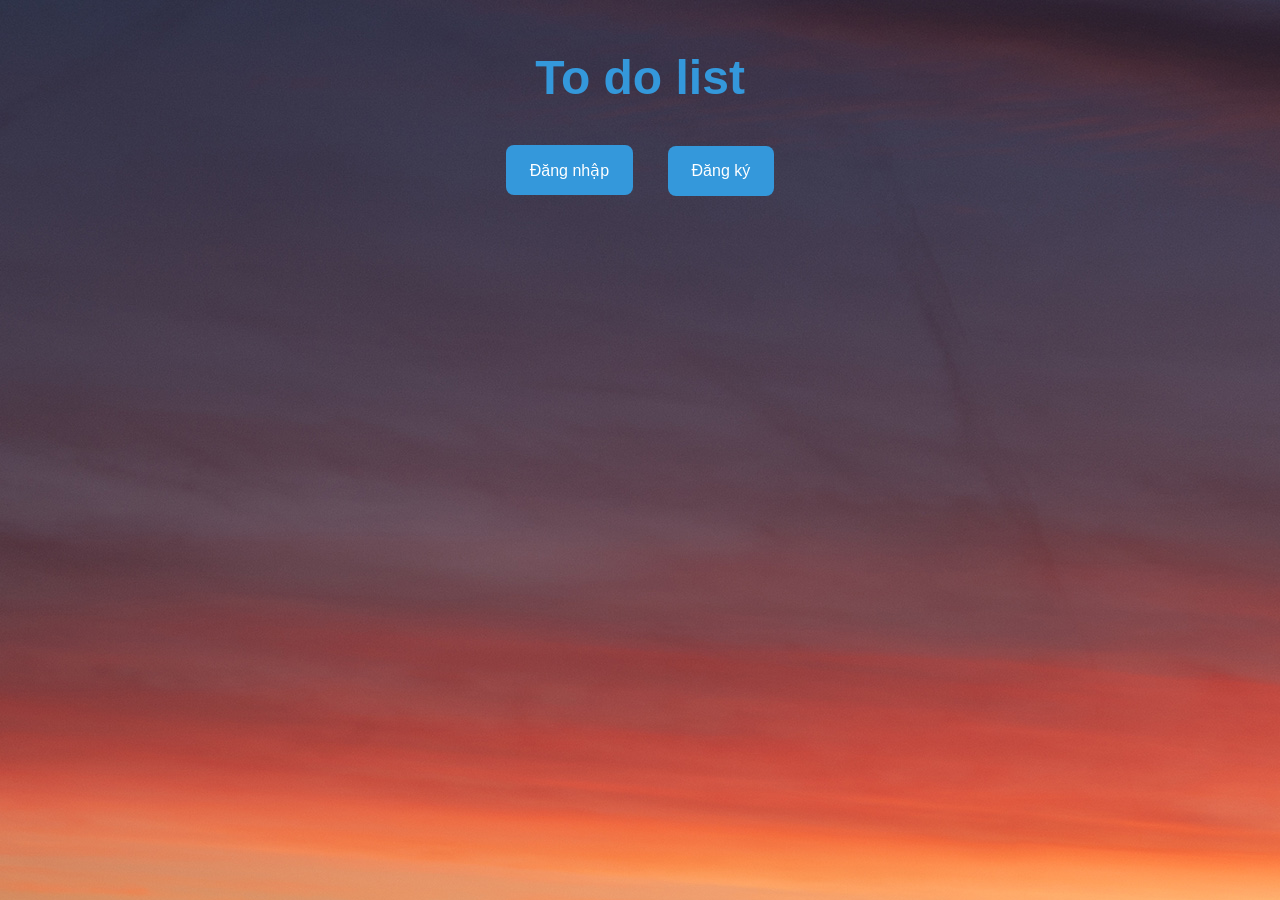
<file: index.html>
<!DOCTYPE html>
<html lang="vi">
  <head>
    <meta charset="UTF-8" />
    <meta name="viewport" content="width=device-width, initial-scale=1.0" />
    <link rel="stylesheet" href="style.css" />
    <title>Trang chủ</title>
  </head>
  <body>
    <h1>To do list</h1>
    <a href="/To-do-list/Dang_nhap/index.html">Đăng nhập</a>
    <a href="/To-do-list/Dang_ky/index.html">Đăng ký</a>
  </body>
</html>
</file>
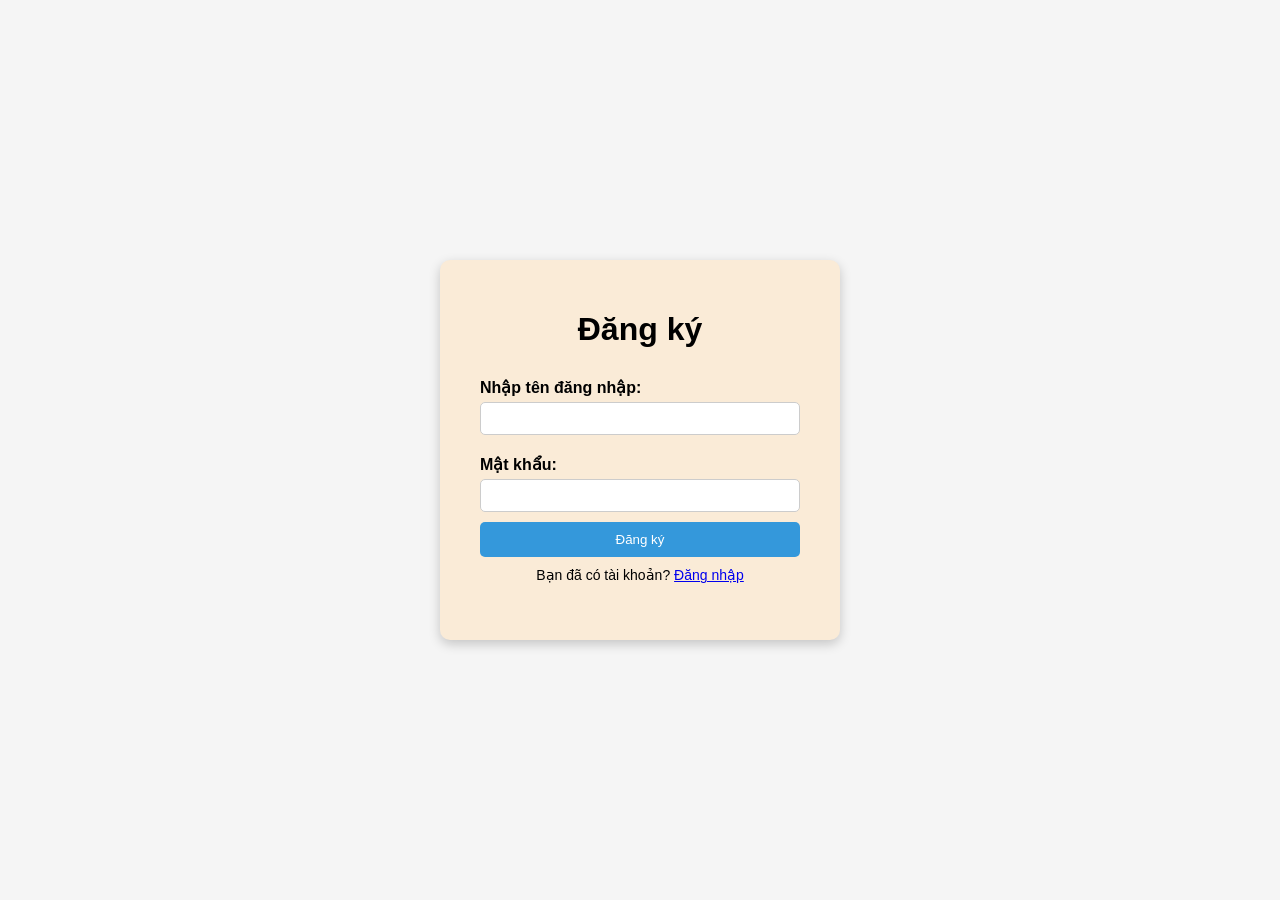
<file: Dang_ky/index.html>
<!DOCTYPE html>
<html lang="vi">
  <head>
    <meta charset="UTF-8" />
    <meta name="viewport" content="width=device-width, initial-scale=1.0" />
    <link rel="stylesheet" href="style.css" />
    <title>Dang_ki</title>
  </head>
  <body>
    <div class="logup_container">
      <form id="logup_box">
        <h1>Đăng ký</h1>
        <label for="username">Nhập tên đăng nhập:</label>
        <input type="text" id="username" autocomplete="username" required />
        <label for="password">Mật khẩu:</label>
        <input type="text" id="password" autocomplete="new-password" required />
        <button id="enter" type="submit">Đăng ký</button>
        <p class="login_link">
          Bạn đã có tài khoản?
          <a href="/To-do-list/Dang_nhap/index.html">Đăng nhập</a>
        </p>
        <p id="exists">Tên đăng nhập đã tồn tại.</p>
      </form>
    </div>
    <script src="script.js"></script>
  </body>
</html>
</file>
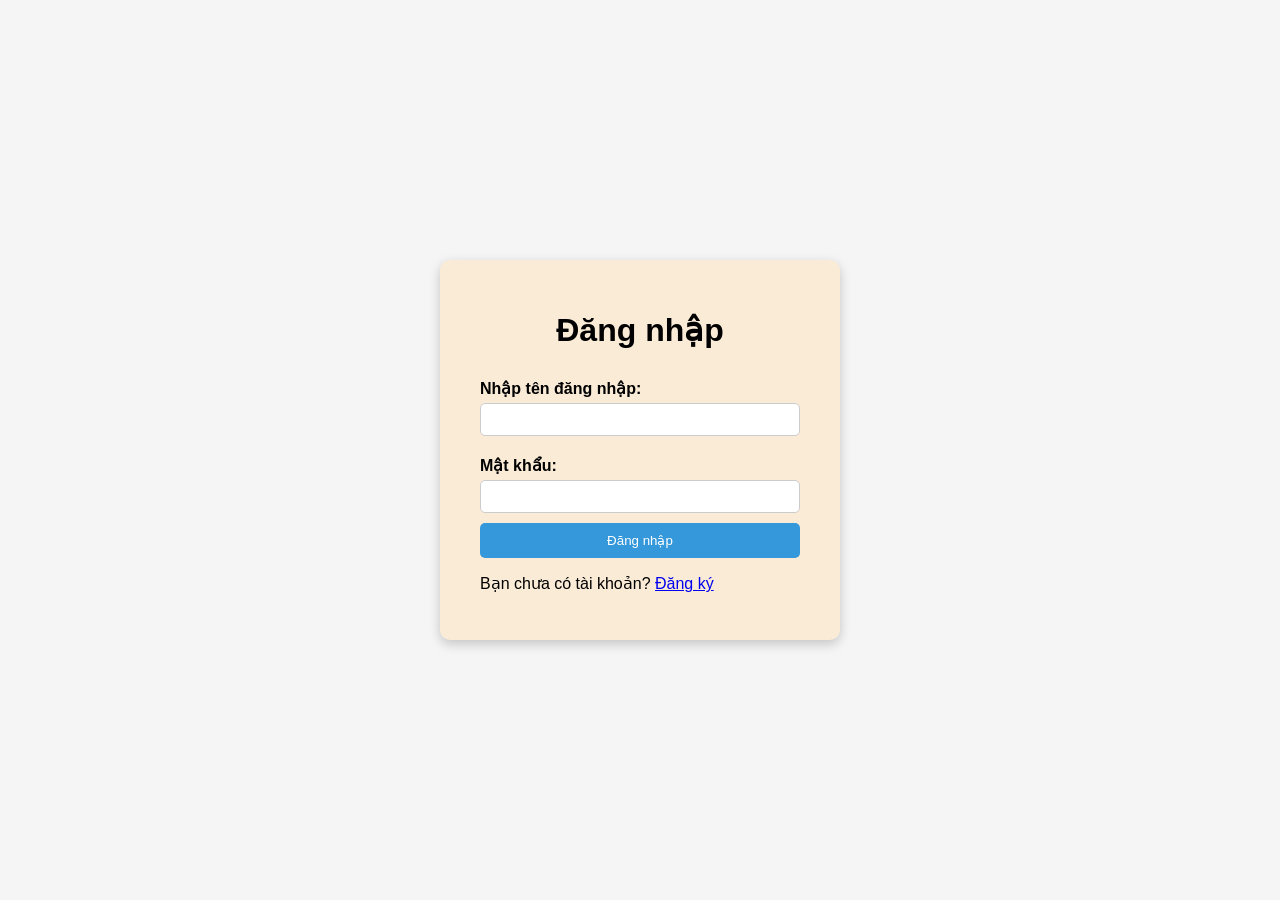
<file: Dang_nhap/index.html>
<!DOCTYPE html>
<html lang="vi">
  <head>
    <meta charset="UTF-8" />
    <meta name="viewport" content="width=device-width, initial-scale=1.0" />
    <link rel="stylesheet" href="style.css" />
    <title>Dang_nhap</title>
  </head>
  <body>
    <div class="login_container">
      <form id="login_box">
        <h1>Đăng nhập</h1>
        <label for="username">Nhập tên đăng nhập:</label>
        <input type="text" id="username" required />
        <label for="password">Mật khẩu:</label>
        <input type="text" id="password" required />
        <button type="submit">Đăng nhập</button>
        <p class="logup_link">
          Bạn chưa có tài khoản?
          <a href="/To-do-list/Dang_ky/index.html">Đăng ký</a>
        </p>
        <p id="exists" style="visibility: hidden">
          Tên đăng nhập chưa tồn tại.
        </p>
      </form>
    </div>
    <script src="script.js"></script>
  </body>
</html>
</file>
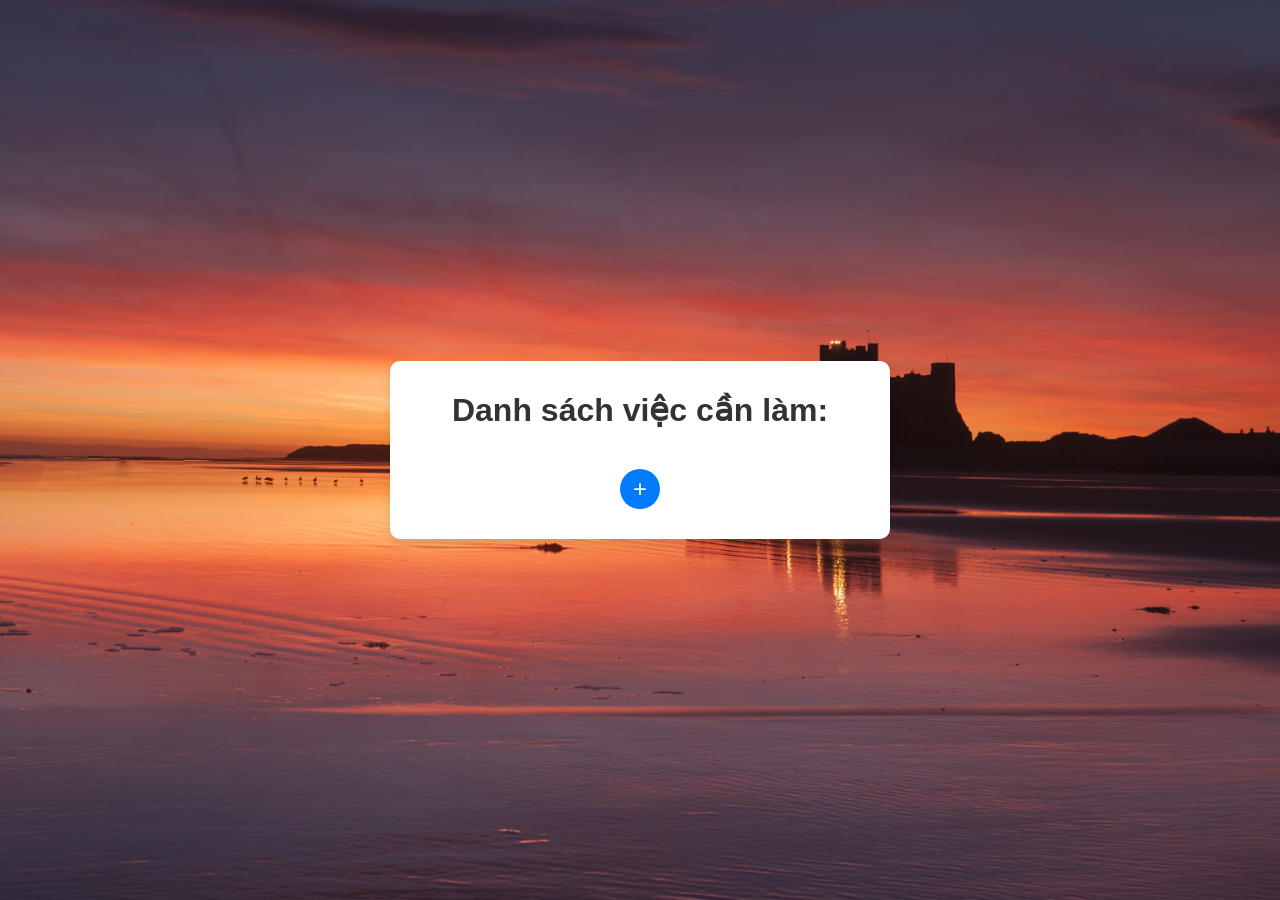
<file: Trang_chu/index.html>
<!DOCTYPE html>
<html lang="vi">
  <head>
    <meta charset="UTF-8" />
    <meta name="viewport" content="width=device-width, initial-scale=1.0" />
    <link rel="stylesheet" href="style.css" />
    <title>Trang chủ</title>
  </head>
  <body>
    <div id="container">
      <h1>Danh sách việc cần làm:</h1>
      <table id="usertable">
        <tbody id="body"></tbody>
      </table>
      <button id="add">+</button>
    </div>
    <script src="script.js"></script>
  </body>
</html>
</file>
<file: style.css>
* {
  margin: 0;
  padding: 0;
  box-sizing: border-box;
}

body {
  font-family: "Segoe UI", Tahoma, Geneva, Verdana, sans-serif;
  background-color: #f5f7fa;
  color: #333;
  text-align: center;
  padding: 50px 20px;
  background-image: url("image/background.jpg");
}

h1 {
  font-size: 3rem;
  margin-bottom: 30px;
  color: #3498db;
}

a {
  display: inline-flex;
  align-items: center;
  justify-content: center;
  padding: 12px 24px;
  margin: 10px 15px;
  text-decoration: none;
  font-size: 1rem;
  color: white;
  background-color: #3498db;
  border-radius: 8px;
  transition: background-color 0.3s ease, transform 0.2s;
  min-width: 100px;
  min-height: 50px;
}

a:hover {
  background-color: #2980b9;
  transform: translateY(-2px);
}
</file>
<file: Dang_ky/style.css>
body,
html {
  height: 100%;
  margin: 0;
  font-family: Arial, Helvetica, sans-serif;
}

.logup_container {
  display: flex;
  justify-content: center;
  height: 100vh;
  background-color: whitesmoke;
  background-attachment: fixed;
}

#logup_box {
  background-color: antiquewhite;
  padding: 30px 40px;
  border-radius: 10px;
  box-shadow: 0 4px 12px rgba(0, 0, 0, 0.2);
  display: flex;
  flex-direction: column;
  width: 320px;
  height: 320px;
  margin: auto;
}

#logup_box h1 {
  text-align: center;
  margin-bottom: 20px;
}

#logup_box label {
  margin: 10px 0 5px;
  font-weight: bold;
}

#logup_box input {
  padding: 8px;
  margin-bottom: 10px;
  border: 1px solid #ccc;
  border-radius: 5px;
}

#logup_box button {
  padding: 10px;
  background-color: #3498db;
  color: white;
  border: none;
  border-radius: 5px;
  cursor: pointer;
}

#logup_box button:hover {
  background-color: blue;
}

#logup_box .login_link {
  margin-top: 10px;
  font-size: 14px;
  text-align: center;
}

#logup_box .login_link:hover {
  color: red;
}

#logup_box #exists {
  color: red;
  margin-top: -5px;
  font-style: italic;
  visibility: hidden;
}
</file>
<file: Dang_nhap/style.css>
body,
html {
  height: 100%;
  margin: 0;
  font-family: Arial, Helvetica, sans-serif;
}

.login_container {
  display: flex;
  justify-content: center;
  height: 100vh;
  background-color: whitesmoke;
  background-attachment: fixed;
}

#login_box {
  background-color: antiquewhite;
  padding: 30px 40px;
  border-radius: 10px;
  box-shadow: 0 4px 12px rgba(0, 0, 0, 0.2);
  display: flex;
  flex-direction: column;
  width: 320px;
  height: 320px;
  margin: auto;
}

#login_box h1 {
  text-align: center;
  margin-bottom: 20px;
}

#login_box label {
  margin: 10px 0 5px;
  font-weight: bold;
}

#login_box input {
  padding: 8px;
  margin-bottom: 10px;
  border: 1px solid #ccc;
  border-radius: 5px;
}

#login_box button {
  padding: 10px;
  background-color: #3498db;
  color: white;
  border: none;
  border-radius: 5px;
  cursor: pointer;
}

#login_box button:hover {
  background-color: blue;
}

.logup_box .logup_link {
  margin-top: 10px;
  font-size: 14px;
  text-align: center;
}

.logup_box .logup_link:hover {
  color: red;
}

#login_box #exists {
  color: red;
  margin-top: -5px;
  font-style: italic;
  visibility: hidden;
}
</file>
<file: Trang_chu/style.css>
* {
  margin: 0;
  padding: 0;
  box-sizing: border-box;
}

body {
  font-family: Arial, sans-serif;
  padding: 40px;
  margin: 0;
  min-height: 100vh;

  display: flex;
  justify-content: center;
  align-items: center;
  flex-direction: column;

  background-color: #f0f2f5;
  background-image: url("/To-do-list/image/background.jpg");
  background-size: cover;
  background-repeat: no-repeat;
  background-position: center;
  background-attachment: fixed;
}

#container {
  background-color: white;
  padding: 30px 40px;
  border-radius: 10px;
  box-shadow: 0 4px 12px rgba(0, 0, 0, 0.1);
  width: 100%;
  max-width: 500px;
}

h1 {
  text-align: center;
  color: #333;
  margin-bottom: 20px;
}

#usertable {
  width: 100%;
  border-collapse: collapse;
  margin-bottom: 20px;
}

#usertable td {
  padding: 10px;
  border-bottom: 1px solid #ddd;
}

input[type="text"] {
  width: 100%;
  padding: 8px 10px;
  border: 1px solid #ccc;
  border-radius: 5px;
  outline: none;
  font-size: 14px;
}

input[type="text"]:focus {
  border-color: #007bff;
}

button {
  padding: 6px 12px;
  border: none;
  background: none;
  cursor: pointer;
}

button:hover {
  opacity: 0.8;
}

button:focus {
  outline: none;
}

td button {
  color: red;
  font-weight: bold;
  font-size: 16px;
}

#add {
  display: block;
  margin: 0 auto;
  background-color: #007bff;
  color: white;
  font-size: 24px;
  width: 40px;
  height: 40px;
  border-radius: 50%;
  transition: background-color 0.3s;
}

#add:hover {
  background-color: #0056b3;
}
</file>
